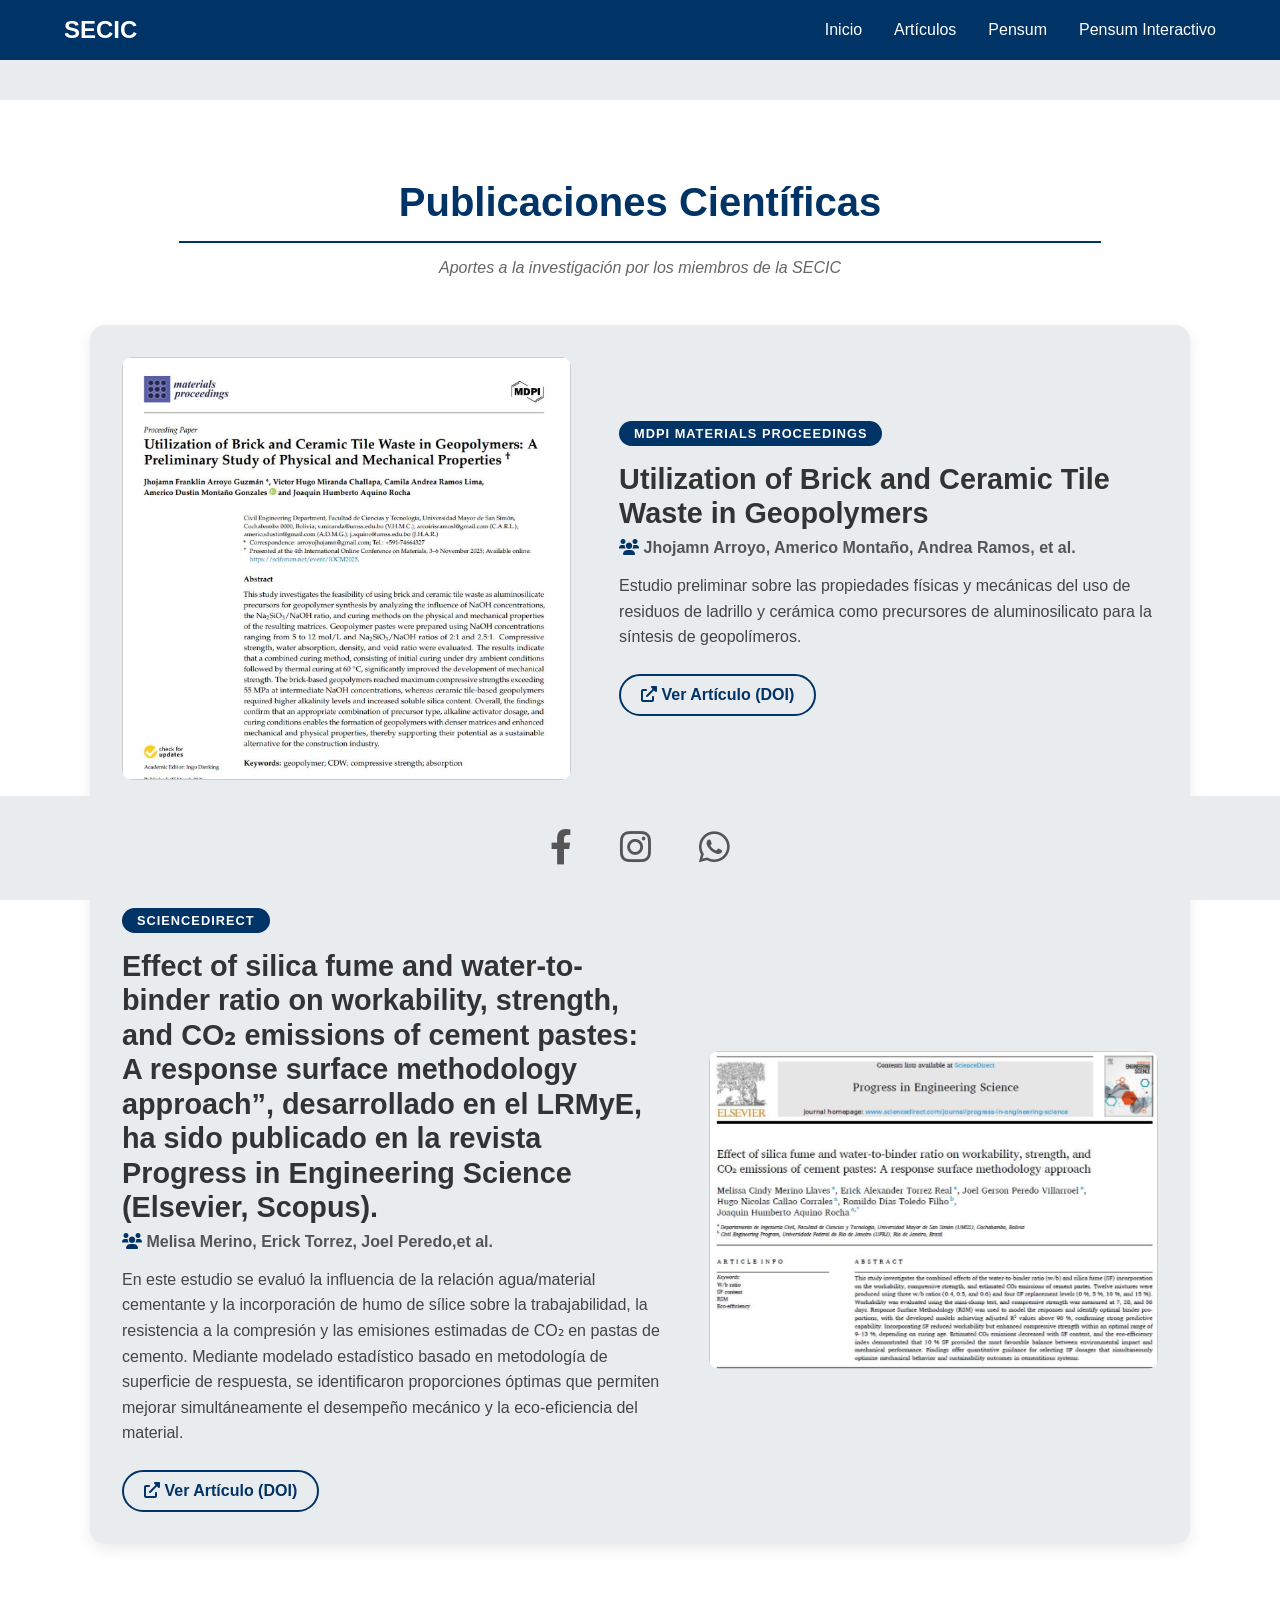
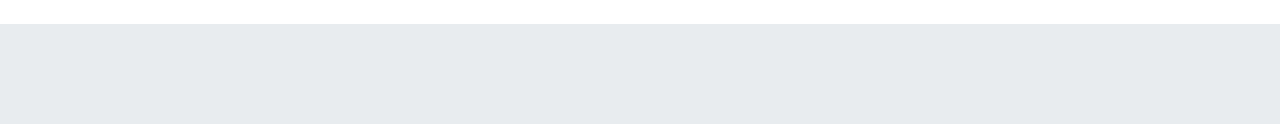
<file: articulos.html>
<!DOCTYPE html>
<html lang="es">
<head>
    <meta charset="UTF-8">
    <meta name="viewport" content="width=device-width, initial-scale=1.0">
    <title>Artículos - SECIC UMSS</title>
    <link rel="stylesheet" href="style.css">
    <link rel="stylesheet" href="https://cdnjs.cloudflare.com/ajax/libs/font-awesome/6.0.0/css/all.min.css">
</head>
<body>

    <nav id="navbar">
        <div class="nav-logo">SECIC</div>
        <ul class="nav-links">
            <li><a href="index.html">Inicio</a></li>
             <!--<li><a href="#noticias">Noticias</a></li>-->
            <li><a href="articulos.html">Artículos</a></li> 
            <!-- <li><a href="#biblioteca">Biblioteca</a></li>-->
             <!-- <li><a href="#secic">Secic</a></li>-->
            <li><a href="pensum.html">Pensum</a></li>
            <li><a href="pensum-interactivo.html">Pensum Interactivo</a></li>
        </ul>
    </nav>

    <div style="height: 100px;"></div>

    <section class="articles-section">
        <div class="section-title">
            <h2>Publicaciones Científicas</h2>
            <hr class="divider">
            <p>Aportes a la investigación por los miembros de la SECIC</p>
        </div>

        <div class="articles-container">
            
            <div class="article-card">
                <div class="article-img">
                    <img src="fotos\articulonewton.png" alt="Artículo MDPI Geopolímeros">
                </div>
                <div class="article-content">
                    <span class="journal-tag">MDPI Materials Proceedings</span>
                    <h3>Utilization of Brick and Ceramic Tile Waste in Geopolymers</h3>
                    <p class="authors"><i class="fas fa-users"></i> Jhojamn Arroyo, Americo Montaño, Andrea Ramos, et al.</p>
                    <p class="description">Estudio preliminar sobre las propiedades físicas y mecánicas del uso de residuos de ladrillo y cerámica como precursores de aluminosilicato para la síntesis de geopolímeros.</p>
                    <a href="https://doi.org/10.3390/materproc2025026019" target="_blank" class="btn-doi"><i class="fas fa-external-link-alt"></i> Ver Artículo (DOI)</a>
                </div>
            </div>

            <div class="article-card reversed">
                <div class="article-img">
                    <img src="fotos\articulomelisa.png" alt="Investigación Estructural">
                </div>
                <div class="article-content">
                    <span class="journal-tag">ScienceDirect</span>
                    <h3>Effect of silica fume and water-to-binder ratio on workability, strength, and CO₂ emissions of cement pastes: A response surface methodology approach”, desarrollado en el LRMyE, ha sido publicado en la revista Progress in Engineering Science (Elsevier, Scopus).
</h3>
                    <p class="authors"><i class="fas fa-users"></i> Melisa Merino, Erick Torrez, Joel Peredo,et al.</p>
                    <p class="description">En este estudio se evaluó la influencia de la relación agua/material cementante y la incorporación de humo de sílice sobre la trabajabilidad, la resistencia a la compresión y las emisiones estimadas de CO₂ en pastas de cemento. Mediante modelado estadístico basado en metodología de superficie de respuesta, se identificaron proporciones óptimas que permiten mejorar simultáneamente el desempeño mecánico y la eco-eficiencia del material.</p>
                    <a href="https://doi.org/10.1016/j.pes.2026.100232" target="_blank" class="btn-doi"><i class="fas fa-external-link-alt"></i> Ver Artículo (DOI)</a>
                </div>
            </div>

        </div>
    </section>

    <div class="social-footer">
        <a href="https://www.facebook.com/umss.secic" target="_blank"><i class="fab fa-facebook-f"></i></a>
        <a href="https://www.instagram.com/umss.secic/" target="_blank"><i class="fab fa-instagram"></i></a>
        <a href="#" target="_blank"><i class="fab fa-whatsapp"></i></a>
    </div>

    <script src="script.js"></script>
</body>
</html>
</file>
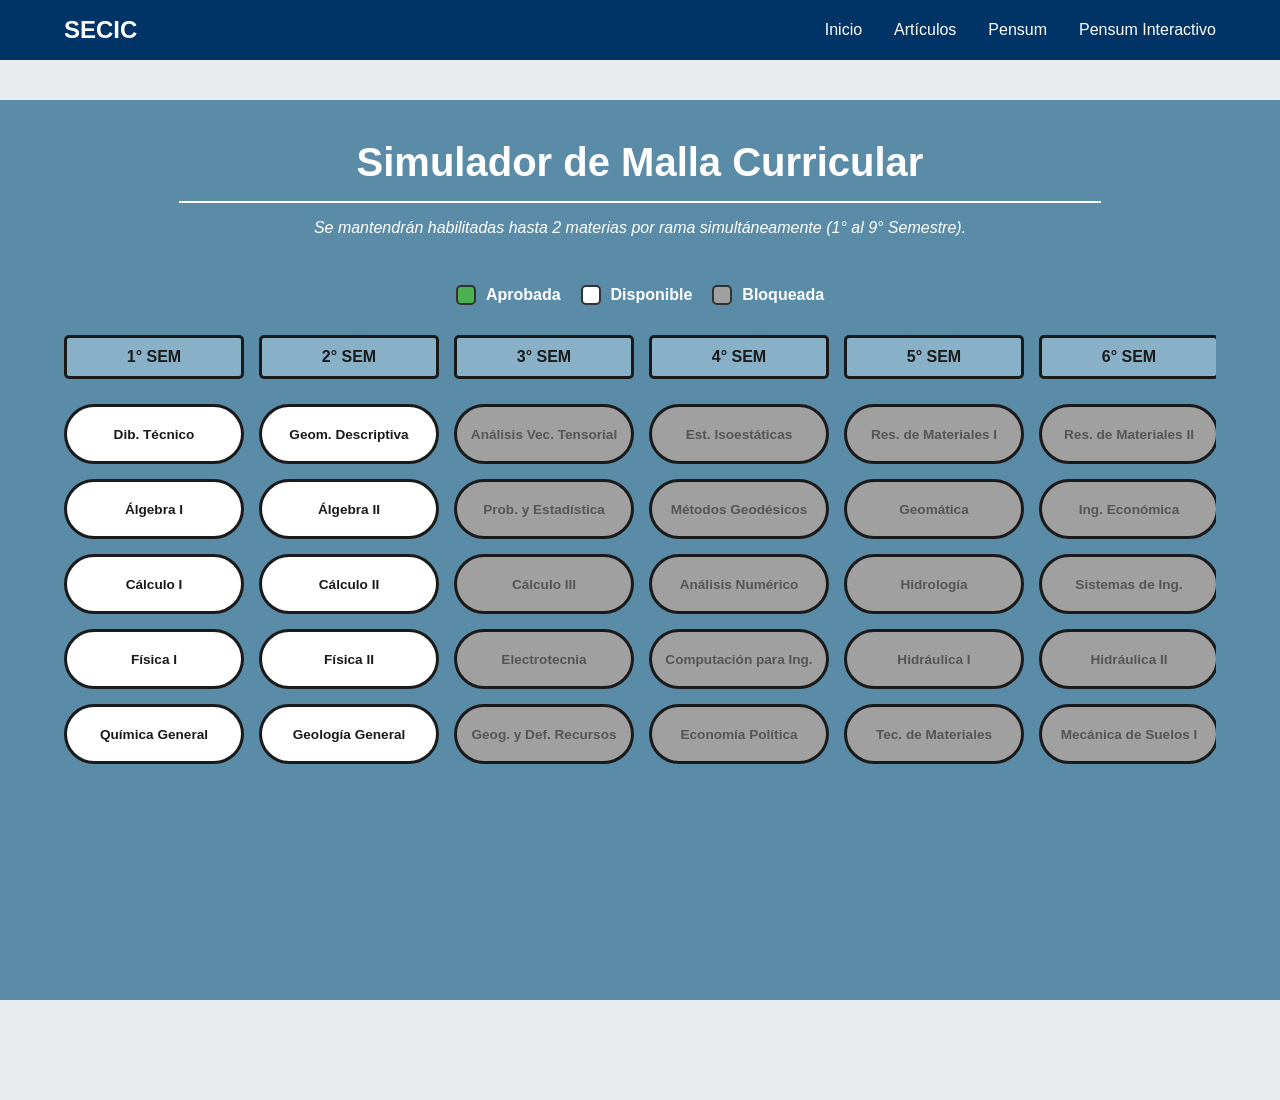
<file: pensum-interactivo.html>
<!DOCTYPE html>
<html lang="es">
<head>
    <meta charset="UTF-8">
    <meta name="viewport" content="width=device-width, initial-scale=1.0">
    <title>Pensum Interactivo - SECIC UMSS</title>
    <link rel="stylesheet" href="style.css">
    <link rel="stylesheet" href="https://cdnjs.cloudflare.com/ajax/libs/font-awesome/6.0.0/css/all.min.css">
</head>
<body>

    <nav id="navbar">
        <div class="nav-logo">SECIC</div>
        <ul class="nav-links">
            <li><a href="index.html">Inicio</a></li>
            <li><a href="articulos.html">Artículos</a></li>
            <li><a href="pensum.html">Pensum</a></li>
            <li><a href="pensum-interactivo.html">Pensum Interactivo</a></li>
        </ul>
    </nav>

    <div style="height: 100px;"></div>

    <section class="interactive-pensum-section">
        <div class="section-title">
            <h2>Simulador de Malla Curricular</h2>
            <hr class="divider">
            <p>Se mantendrán habilitadas hasta 2 materias por rama simultáneamente (1° al 9° Semestre).</p>
        </div>

        <div class="pensum-legend">
            <span class="legend-item"><div class="box passed"></div> Aprobada</span>
            <span class="legend-item"><div class="box available"></div> Disponible</span>
            <span class="legend-item"><div class="box locked"></div> Bloqueada</span>
        </div>

        <div class="pensum-grid">
            
            <div class="semester-col">
                <div class="semester-header">1° SEM</div>
                <button class="subject-btn available" data-rama="estructuras" data-nivel="1">Dib. Técnico</button>
                <button class="subject-btn available" data-rama="topografia" data-nivel="1">Álgebra I</button>
                <button class="subject-btn available" data-rama="calculo" data-nivel="1">Cálculo I</button>
                <button class="subject-btn available" data-rama="sanitaria" data-nivel="1">Física I</button>
                <button class="subject-btn available" data-rama="suelos" data-nivel="1">Química General</button>
            </div>

            <div class="semester-col">
                <div class="semester-header">2° SEM</div>
                <button class="subject-btn available" data-rama="estructuras" data-nivel="2">Geom. Descriptiva</button>
                <button class="subject-btn available" data-rama="topografia" data-nivel="2">Álgebra II</button>
                <button class="subject-btn available" data-rama="calculo" data-nivel="2">Cálculo II</button>
                <button class="subject-btn available" data-rama="sanitaria" data-nivel="2">Física II</button>
                <button class="subject-btn available" data-rama="suelos" data-nivel="2">Geología General</button>
            </div>

            <div class="semester-col">
                <div class="semester-header">3° SEM</div>
                <button class="subject-btn locked" data-rama="estructuras" data-nivel="3">Análisis Vec. Tensorial</button>
                <button class="subject-btn locked" data-rama="topografia" data-nivel="3">Prob. y Estadística</button>
                <button class="subject-btn locked" data-rama="calculo" data-nivel="3">Cálculo III</button>
                <button class="subject-btn locked" data-rama="sanitaria" data-nivel="3">Electrotecnia</button>
                <button class="subject-btn locked" data-rama="suelos" data-nivel="3">Geog. y Def. Recursos</button>
            </div>

            <div class="semester-col">
                <div class="semester-header">4° SEM</div>
                <button class="subject-btn locked" data-rama="estructuras" data-nivel="4">Est. Isoestáticas</button>
                <button class="subject-btn locked" data-rama="topografia" data-nivel="4">Métodos Geodésicos</button>
                <button class="subject-btn locked" data-rama="calculo" data-nivel="4">Análisis Numérico</button>
                <button class="subject-btn locked" data-rama="sanitaria" data-nivel="4">Computación para Ing.</button>
                <button class="subject-btn locked" data-rama="suelos" data-nivel="4">Economía Política</button>
            </div>

            <div class="semester-col">
                <div class="semester-header">5° SEM</div>
                <button class="subject-btn locked" data-rama="estructuras" data-nivel="5">Res. de Materiales I</button>
                <button class="subject-btn locked" data-rama="topografia" data-nivel="5">Geomática</button>
                <button class="subject-btn locked" data-rama="calculo" data-nivel="5">Hidrología</button>
                <button class="subject-btn locked" data-rama="sanitaria" data-nivel="5">Hidráulica I</button>
                <button class="subject-btn locked" data-rama="suelos" data-nivel="5">Tec. de Materiales</button>
            </div>

            <div class="semester-col">
                <div class="semester-header">6° SEM</div>
                <button class="subject-btn locked" data-rama="estructuras" data-nivel="6">Res. de Materiales II</button>
                <button class="subject-btn locked" data-rama="topografia" data-nivel="6">Ing. Económica</button>
                <button class="subject-btn locked" data-rama="calculo" data-nivel="6">Sistemas de Ing.</button>
                <button class="subject-btn locked" data-rama="sanitaria" data-nivel="6">Hidráulica II</button>
                <button class="subject-btn locked" data-rama="suelos" data-nivel="6">Mecánica de Suelos I</button>
            </div>

            <div class="semester-col">
                <div class="semester-header">7° SEM</div>
                <button class="subject-btn locked" data-rama="estructuras" data-nivel="7">Est. Hiperestáticas</button>
                <button class="subject-btn locked" data-rama="estructuras" data-nivel="8">Hormigón Armado I</button>
                <button class="subject-btn locked" data-rama="topografia" data-nivel="7">Transportes y Com.</button>
                <button class="subject-btn locked" data-rama="calculo" data-nivel="7">Ing. Ambiental</button>
                <button class="subject-btn locked" data-rama="sanitaria" data-nivel="7">Ing. Sanitaria I</button>
                <button class="subject-btn locked" data-rama="suelos" data-nivel="7">Mecánica de Suelos II</button>
            </div>

            <div class="semester-col">
                <div class="semester-header">8° SEM</div>
                <button class="subject-btn locked" data-rama="estructuras" data-nivel="9">Est. Madera y Met.</button>
                <button class="subject-btn locked" data-rama="estructuras" data-nivel="10">Hormigón Armado II</button>
                <button class="subject-btn locked" data-rama="estructuras" data-nivel="11">Mec. Medio Continuo</button>
                <button class="subject-btn locked" data-rama="topografia" data-nivel="8">Maquinaria de Const.</button>
                <button class="subject-btn locked" data-rama="sanitaria" data-nivel="8">Ing. Sanitaria II</button>
                <button class="subject-btn locked" data-rama="suelos" data-nivel="8">Mec. Suelos Aplicada</button>
            </div>

            <div class="semester-col">
                <div class="semester-header">9° SEM</div>
                <button class="subject-btn locked" data-rama="estructuras" data-nivel="12">Dir. de Obras y Val.</button>
                <button class="subject-btn locked" data-rama="estructuras" data-nivel="13">Fundaciones I</button>
                <button class="subject-btn locked" data-rama="estructuras" data-nivel="14">Elementos Finitos</button>
                <button class="subject-btn locked" data-rama="topografia" data-nivel="9">Carreteras I</button>
                <button class="subject-btn locked" data-rama="sanitaria" data-nivel="9">Obras Hidráulicas</button>
                <button class="subject-btn locked" data-rama="suelos" data-nivel="9">Const. de Edificios</button>
                <button class="subject-btn locked" data-rama="grado" data-nivel="1">Taller Mod. Grad. I</button>
            </div>

        </div>
    </section>

    <script src="script.js"></script>
</body>
</html>
</file>
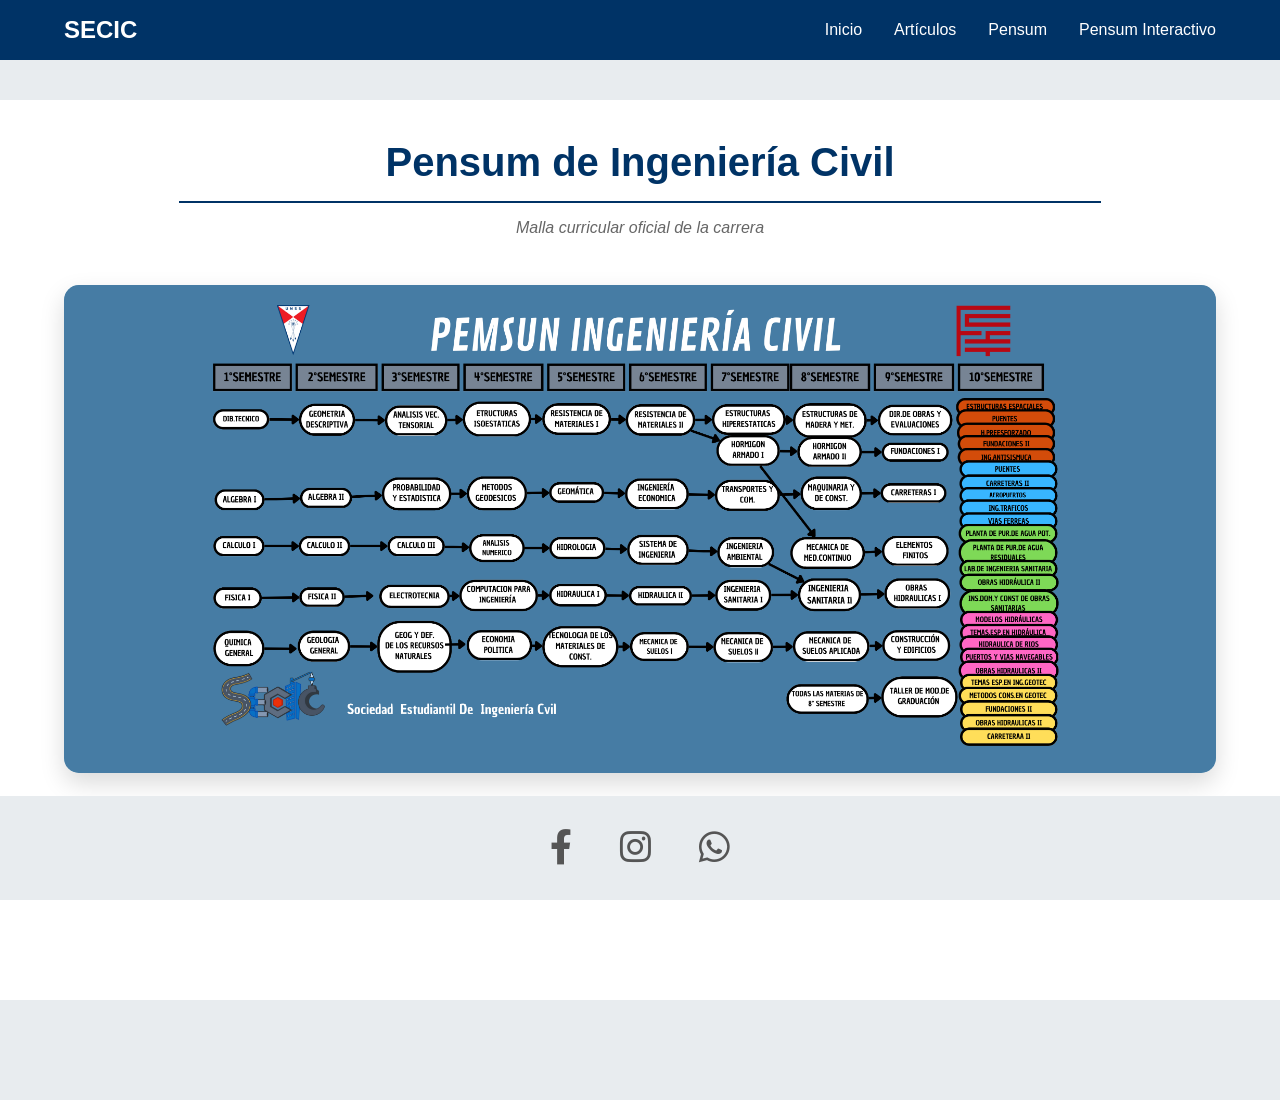
<file: pensum.html>
<!DOCTYPE html>
<html lang="es">
<head>
    <meta charset="UTF-8">
    <meta name="viewport" content="width=device-width, initial-scale=1.0">
    <title>Pensum Ingeniería Civil - SECIC UMSS</title>
    <link rel="stylesheet" href="style.css">
    <link rel="stylesheet" href="https://cdnjs.cloudflare.com/ajax/libs/font-awesome/6.0.0/css/all.min.css">
</head>
<body>

    <nav id="navbar">
        <div class="nav-logo">SECIC</div>
             <ul class="nav-links">
            <li><a href="index.html">Inicio</a></li>
             <!--<li><a href="#noticias">Noticias</a></li>-->
            <li><a href="articulos.html">Artículos</a></li> 
            <!-- <li><a href="#biblioteca">Biblioteca</a></li>-->
             <!-- <li><a href="#secic">Secic</a></li>-->
            <li><a href="pensum.html">Pensum</a></li>
            <li><a href="pensum-interactivo.html">Pensum Interactivo</a></li>
        </ul>
    </nav>

    <div style="height: 100px;"></div>

    <section class="pensum-section">
        <div class="section-title">
            <h2>Pensum de Ingeniería Civil</h2>
            <hr class="divider">
            <p>Malla curricular oficial de la carrera</p>
        </div>

        <div class="pensum-wrapper">
            <img src="fotos/pensum.png" alt="Malla Curricular Ingeniería Civil UMSS" class="pensum-img">
        </div>

        <div class="download-container">
            <a href="fotos\pensum.pdf" download class="btn-download">
                <i class="fas fa-file-pdf"></i> Descargar Pensum en PDF
            </a>
        </div>
    </section>

    <div class="social-footer">
        <a href="https://www.facebook.com/umss.secic" target="_blank"><i class="fab fa-facebook-f"></i></a>
        <a href="https://www.instagram.com/umss.secic/" target="_blank"><i class="fab fa-instagram"></i></a>
        <a href="#" target="_blank"><i class="fab fa-whatsapp"></i></a>
    </div>

    <script src="script.js"></script>
</body>
</html>
</file>
<file: style.css>
:root {
    --primary-blue: #003366;
    --bg-gray: #e8ecef;
    --text-dark: #333;
    --white: #ffffff;
    --accent: #d9534f; /* Un rojo oscuro para detalles, combinando con el logo */
}

* {
    margin: 0;
    padding: 0;
    box-sizing: border-box;
    font-family: 'Segoe UI', Tahoma, Geneva, Verdana, sans-serif;
}
body {
    background-color: var(--bg-gray);
    color: var(--text-dark);
    padding-bottom: 100px; /* AÑADE O REVISA ESTA LÍNEA: Hace espacio para la barra fija al final de la página */
}

/* Navegación */
#navbar {
    background-color: var(--primary-blue);
    padding: 1rem 5%;
    display: flex;
    justify-content: space-between;
    align-items: center;
    position: fixed;
    width: 100%;
    top: 0;
    z-index: 1000;
    transition: all 0.3s ease;
}

#navbar.scrolled {
    background-color: rgba(0, 51, 102, 0.95);
    box-shadow: 0 4px 10px rgba(0,0,0,0.2);
}

.nav-logo {
    color: var(--white);
    font-size: 1.5rem;
    font-weight: bold;
}

.nav-links {
    list-style: none;
    display: flex;
    gap: 2rem;
}

.nav-links a {
    color: var(--white);
    text-decoration: none;
    font-size: 1rem;
    transition: color 0.3s;
}

.nav-links a:hover {
    color: #a0c4ff;
}

/* Hero Section */
.hero-section {
    padding: 120px 5% 50px;
    min-height: 100vh;
}

.hero-content {
    display: grid;
    grid-template-columns: 1fr 1fr;
    gap: 4rem;
    align-items: center;
}

.hero-text {
    text-align: center;
}

.main-logo {
    max-width: 100%;
    height: auto;
    margin-bottom: 2rem;
    filter: drop-shadow(0px 10px 15px rgba(0,0,0,0.1));
}

.hero-text h1 {
    font-size: 1.5rem;
    color: var(--text-dark);
    margin-bottom: 1rem;
}

.divider {
    border: none;
    height: 2px;
    background-color: var(--primary-blue);
    width: 80%;
    margin: 1rem auto;
}

.slogan {
    font-weight: bold;
    letter-spacing: 1px;
    font-size: 0.9rem;
    min-height: 40px; /* Evita saltos cuando escribe el JS */
}

/* Carrusel de Anuncios */
.hero-announcements {
    text-align: center;
}

.hero-announcements h2 {
    color: var(--primary-blue);
    font-size: 2rem;
    margin-bottom: 1rem;
}

.carousel-container {
    position: relative;
    width: 100%;
    max-width: 500px;
    margin: 0 auto;
    border-radius: 10px;
    overflow: hidden;
    box-shadow: 0 10px 25px rgba(0,0,0,0.2);
}

.carousel-slide {
    display: none;
    position: relative;
}

.carousel-slide.active {
    display: block;
    animation: fade 0.5s ease-in-out;
}

.carousel-slide img {
    width: 100%;
    height: auto;
    display: block;
}

.carousel-overlay {
    position: absolute;
    bottom: 20px;
    left: 20px;
}

.btn-leer-mas {
    background-color: var(--white);
    color: var(--primary-blue);
    padding: 10px 20px;
    text-decoration: none;
    border-radius: 25px;
    font-weight: bold;
    transition: all 0.3s;
}

.btn-leer-mas:hover {
    background-color: var(--primary-blue);
    color: var(--white);
}

.carousel-btn {
    position: absolute;
    top: 50%;
    transform: translateY(-50%);
    background-color: rgba(0,0,0,0.5);
    color: white;
    border: none;
    padding: 15px;
    cursor: pointer;
    font-size: 1.2rem;
    transition: background 0.3s;
}

.carousel-btn:hover {
    background-color: rgba(0,0,0,0.8);
}

.prev { left: 0; }
.next { right: 0; }

@keyframes fade {
    from { opacity: 0.8; }
    to { opacity: 1; }
}

/* Estadísticas Animadas */
.stats-section {
    display: flex;
    justify-content: space-around;
    padding: 4rem 5%;
    background-color: var(--primary-blue);
    color: var(--white);
}

.stat-box {
    text-align: center;
}

.stat-box h3 {
    font-size: 3rem;
    margin-bottom: 0.5rem;
}

/* --- Nueva Barra de Redes Sociales Fija al Fondo (Corregida) --- */
.social-footer {
    position: fixed;      /* Mantiene la funcionalidad de estar fija */
    bottom: 0;            /* Pegada al fondo absoluto de la pantalla */
    left: 0;              /* Pegada al borde izquierdo */
    width: 100%;          /* Ocupa todo el ancho de la pantalla */
    z-index: 999;         /* Asegura que esté por encima del contenido */
    
    /* ESTO ES LA CLAVE PARA CENTRAR SIN BURBUJA */
    display: flex;        /* Usamos flexbox */
    justify-content: center; /* Centramos los iconos horizontalmente */
    gap: 3rem;            /* Espacio grande y cómodo entre los iconos (como estaban antes) */
    
    background-color: var(--bg-gray); /* Mismo color de fondo que el body para que parezca limpio */
    padding: 2rem 0;      /* Espaciado arriba y abajo (como estaban antes) */
    text-align: center;   /* Alineación extra para navegadores viejos */
    
    /* ELIMINAMOS EL EFECTO BURBUJA */
    border-radius: 0;     /* Sin bordes redondeados */
    box-shadow: none;     /* Sin sombritas flontantes */
}

/* Reajustamos los iconos para que se parezcan a los originales */
.social-footer a {
    color: #555;          /* Gris oscuro original de los iconos */
    font-size: 2.2rem;    /* Tamaño grande (como estaban antes) */
    transition: color 0.3s, transform 0.3s;
    display: inline-block; /* Requerido para el efecto transform */
    margin: 0;            /* Quitamos márgenes manuales, el gap lo maneja */
    text-decoration: none;
}

/* El efecto al pasar el mouse (hover) sigue funcionando */
.social-footer a:hover {
    color: #0fbaff;       /* El azul brillante que te gustó */
    transform: translateY(-5px); /* El pequeño salto hacia arriba */
}

/* El efecto al pasar el mouse sigue funcionando */
.social-footer a:hover {
    color: #0fbaff;       /* O usa var(--accent) si definiste el rojo oscuro */
    transform: translateY(-3px);
}

/* Responsive */
@media (max-width: 900px) {
    .hero-content {
        grid-template-columns: 1fr;
    }
}

/* --- Sección de Artículos --- */
.articles-section {
    padding: 80px 5%;
    background-color: var(--white); /* Fondo blanco para que resalte tras el gris/azul */
}

.section-title {
    text-align: center;
    margin-bottom: 3rem;
}

.section-title h2 {
    color: var(--primary-blue);
    font-size: 2.5rem;
}

.section-title p {
    color: #666;
    font-style: italic;
}

.articles-container {
    max-width: 1100px;
    margin: 0 auto;
    display: flex;
    flex-direction: column;
    gap: 4rem; /* Espacio entre cada artículo */
}

/* Tarjeta del artículo (Flexbox al rescate) */
.article-card {
    display: flex;
    align-items: center;
    gap: 3rem;
    background-color: var(--bg-gray);
    padding: 2rem;
    border-radius: 15px;
    box-shadow: 0 5px 15px rgba(0,0,0,0.08);
    transition: transform 0.3s ease;
}

.article-card:hover {
    transform: translateY(-5px); /* Pequeño salto al pasar el mouse */
    box-shadow: 0 8px 25px rgba(0,0,0,0.15);
}

/* La magia del ZigZag: si tiene la clase "reversed", el texto va a la izquierda */
.article-card.reversed {
    flex-direction: row-reverse;
}

.article-img {
    flex: 1; /* Ocupa la mitad del espacio */
    border-radius: 10px;
    overflow: hidden;
}

.article-img img {
    width: 100%;
    height: auto;
    display: block;
    border: 1px solid #ccc; /* Un borde sutil por si la imagen es blanca */
}

.article-content {
    flex: 1.2; /* Ocupa un poco más de la mitad para dar respiro al texto */
    display: flex;
    flex-direction: column;
    align-items: flex-start;
}

.journal-tag {
    background-color: var(--primary-blue);
    color: var(--white);
    padding: 5px 15px;
    border-radius: 20px;
    font-size: 0.8rem;
    font-weight: bold;
    margin-bottom: 1rem;
    text-transform: uppercase;
    letter-spacing: 1px;
}

.article-content h3 {
    font-size: 1.8rem;
    color: var(--text-dark);
    margin-bottom: 0.5rem;
    line-height: 1.2;
}

.authors {
    color: #555;
    font-weight: bold;
    margin-bottom: 1rem;
}

.authors i {
    color: var(--primary-blue);
}

.description {
    color: #444;
    line-height: 1.6;
    margin-bottom: 1.5rem;
}

/* Botón DOI */
.btn-doi {
    background-color: transparent;
    color: var(--primary-blue);
    border: 2px solid var(--primary-blue);
    padding: 10px 20px;
    border-radius: 25px;
    text-decoration: none;
    font-weight: bold;
    transition: all 0.3s;
}

.btn-doi:hover {
    background-color: var(--primary-blue);
    color: var(--white);
}

/* --- Adaptación a Teléfonos (Responsive) --- */
@media (max-width: 768px) {
    /* Aquí forzamos a que TODOS los artículos (normales y reversed) se apilen verticalmente */
    .article-card, 
    .article-card.reversed {
        flex-direction: column;
        padding: 1.5rem;
        gap: 1.5rem;
    }

    .article-img, .article-content {
        width: 100%;
    }
    
    .article-content h3 {
        font-size: 1.4rem;
    }
}
/* --- Sección del Pensum --- */
.pensum-section {
    padding: 40px 5% 100px; /* Padding inferior grande para que no lo tape la barra social */
    background-color: var(--white);
    text-align: center;
    min-height: 100vh;
}

/* El contenedor que soluciona el problema en móviles */
.pensum-wrapper {
    max-width: 1200px;
    margin: 2rem auto;
    background-color: #6a9cba; /* Un color de fondo parecido al que tenías en Wix por si hay transparencias */
    border-radius: 15px;
    box-shadow: 0 10px 25px rgba(0,0,0,0.15);
    
    /* LA MAGIA PARA CELULARES ESTÁ AQUÍ */
    overflow-x: auto; 
    -webkit-overflow-scrolling: touch; /* Hace que el deslizamiento en iPhone sea suave */
}

.pensum-img {
    width: 100%;
    /* Obligamos a la imagen a no encogerse más de esto para que las letras se lean */
    min-width: 800px; 
    height: auto;
    display: block;
    border-radius: 15px;
}

/* Estilos del botón de descarga potente */
.download-container {
    margin-top: 3rem;
}

.btn-download {
    display: inline-flex;
    align-items: center;
    gap: 12px;
    background-color: var(--primary-blue);
    color: var(--white);
    padding: 15px 35px;
    border-radius: 50px;
    font-size: 1.2rem;
    font-weight: bold;
    text-decoration: none;
    box-shadow: 0 5px 15px rgba(0, 51, 102, 0.3);
    transition: all 0.3s ease;
}

.btn-download:hover {
    background-color: #0fbaff; /* Cambia a un azul más brillante */
    color: var(--white);
    transform: translateY(-5px);
    box-shadow: 0 8px 25px rgba(15, 186, 255, 0.4);
}

.btn-download i {
    font-size: 1.5rem;
}
/* --- Pensum Interactivo --- */
.interactive-pensum-section {
    padding: 40px 5%;
    background-color: #5a8ca8; /* Fondo azul similar al de tu diagrama */
    min-height: 100vh;
}

.interactive-pensum-section .section-title h2, 
.interactive-pensum-section .section-title p {
    color: var(--white);
}

.interactive-pensum-section .divider {
    background-color: var(--white);
}

/* Leyenda */
.pensum-legend {
    display: flex;
    justify-content: center;
    gap: 20px;
    margin-bottom: 30px;
    color: white;
    font-weight: bold;
}

.legend-item {
    display: flex;
    align-items: center;
    gap: 10px;
}

.legend-item .box {
    width: 20px;
    height: 20px;
    border-radius: 5px;
    border: 2px solid #333;
}

.box.passed { background-color: #4CAF50; }
.box.available { background-color: white; }
.box.locked { background-color: #a0a0a0; }

/* Grilla de Materias Actualizada */
.pensum-grid {
    display: flex; /* Cambiamos grid por flex para soportar columnas largas */
    gap: 15px;
    max-width: 1200px;
    margin: 0 auto;
    overflow-x: auto;
    padding-bottom: 20px;
    align-items: flex-start; /* Evita que las columnas se estiren deformes */
}

/* Nueva clase para las columnas */
.semester-col {
    display: flex;
    flex-direction: column;
    gap: 15px;
    min-width: 180px; /* Ancho fijo para que todas las columnas sean iguales */
}
.semester-header {
    background-color: #88b0c7;
    color: #1a1a1a;
    font-weight: 900;
    text-align: center;
    padding: 10px;
    border: 3px solid #1a1a1a;
    border-radius: 5px;
    margin-bottom: 10px;
}

/* Botones de Materias */
.subject-btn {
    padding: 15px 10px;
    border: 3px solid #1a1a1a;
    border-radius: 30px; /* Forma de píldora como en tu diagrama */
    font-weight: bold;
    font-size: 0.85rem;
    cursor: pointer;
    transition: all 0.3s ease;
    text-align: center;
    min-height: 60px;
    display: flex;
    align-items: center;
    justify-content: center;
}

/* ESTADOS DE LAS MATERIAS */
.subject-btn.locked {
    background-color: #a0a0a0;
    color: #555;
    cursor: not-allowed;
}

.subject-btn.available {
    background-color: white;
    color: #1a1a1a;
}

.subject-btn.available:hover {
    transform: scale(1.05);
    box-shadow: 0 5px 10px rgba(0,0,0,0.2);
}

.subject-btn.passed {
    background-color: #4CAF50;
    color: white;
    text-decoration: line-through; /* Tacha el texto */
    border-color: #2e7d32;
}

.subject-btn.passed:hover {
    transform: scale(1.05);
    background-color: #45a049;
}
</file>
